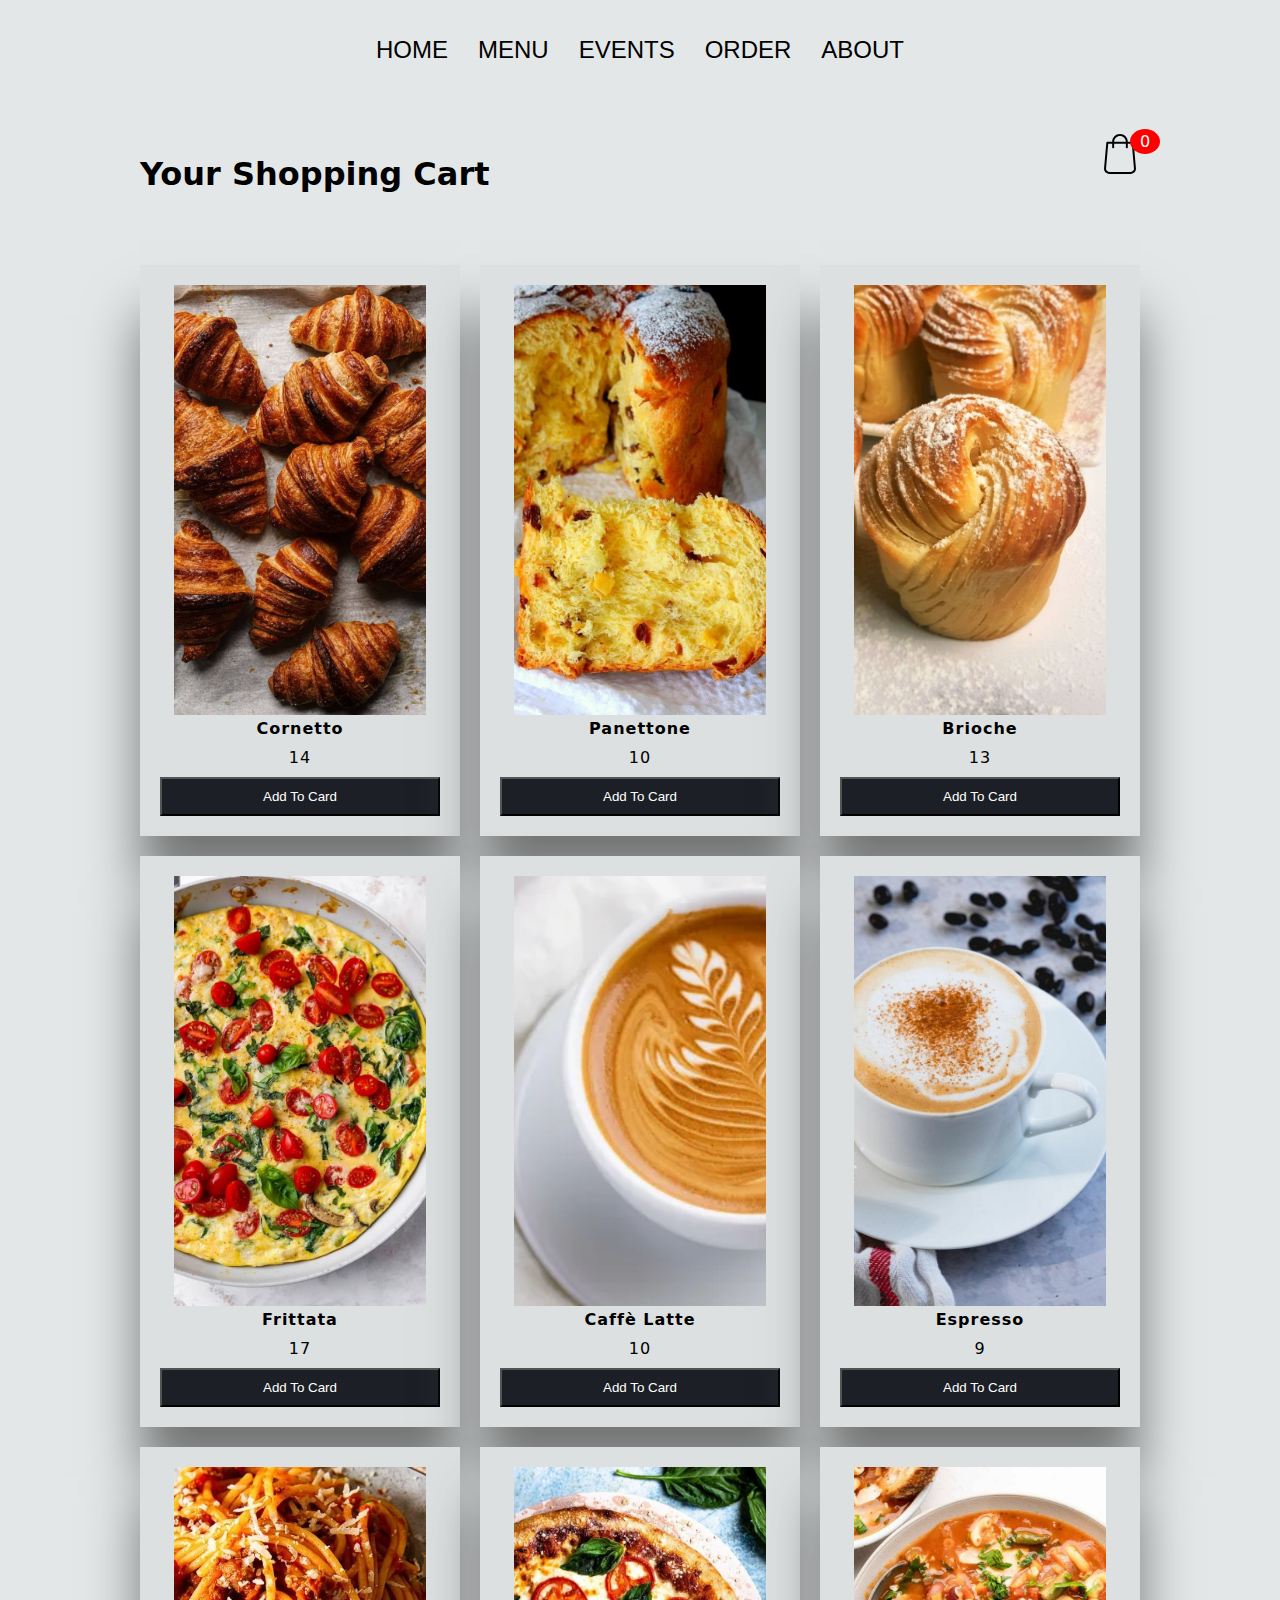
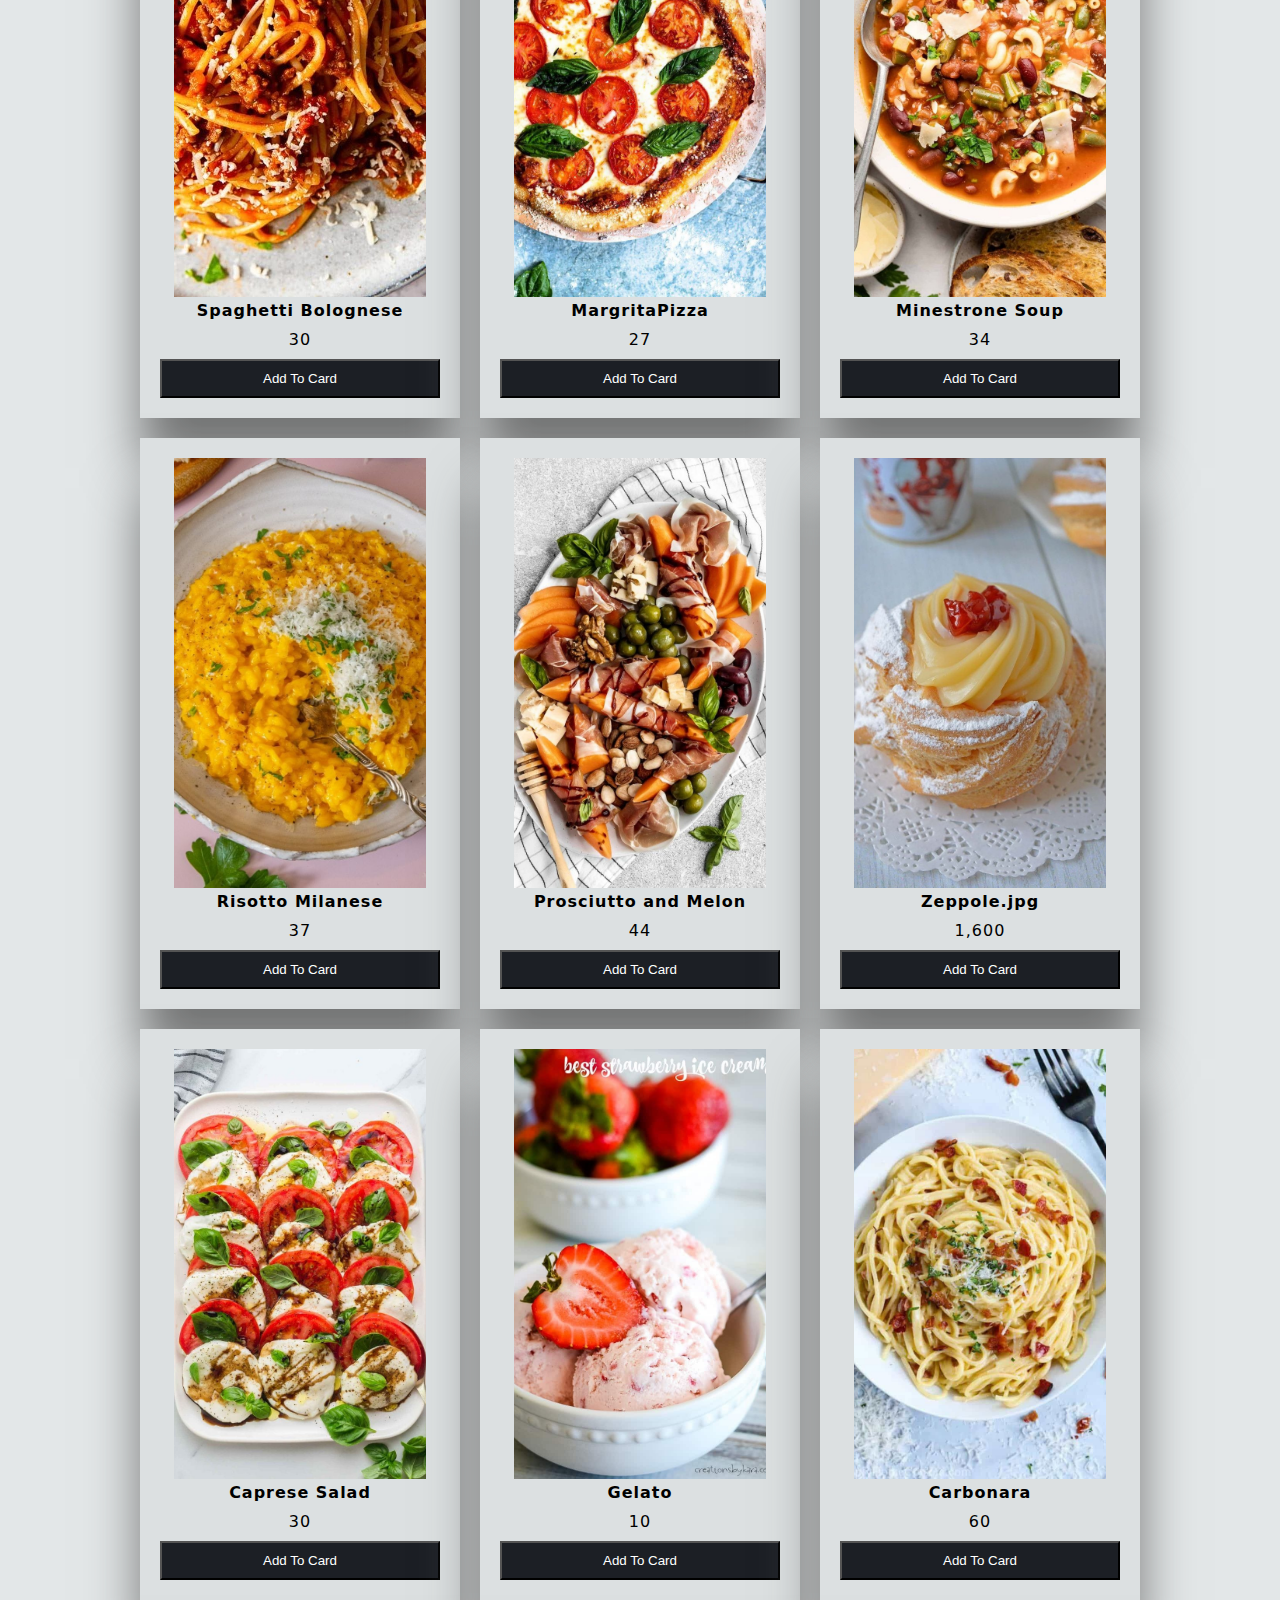
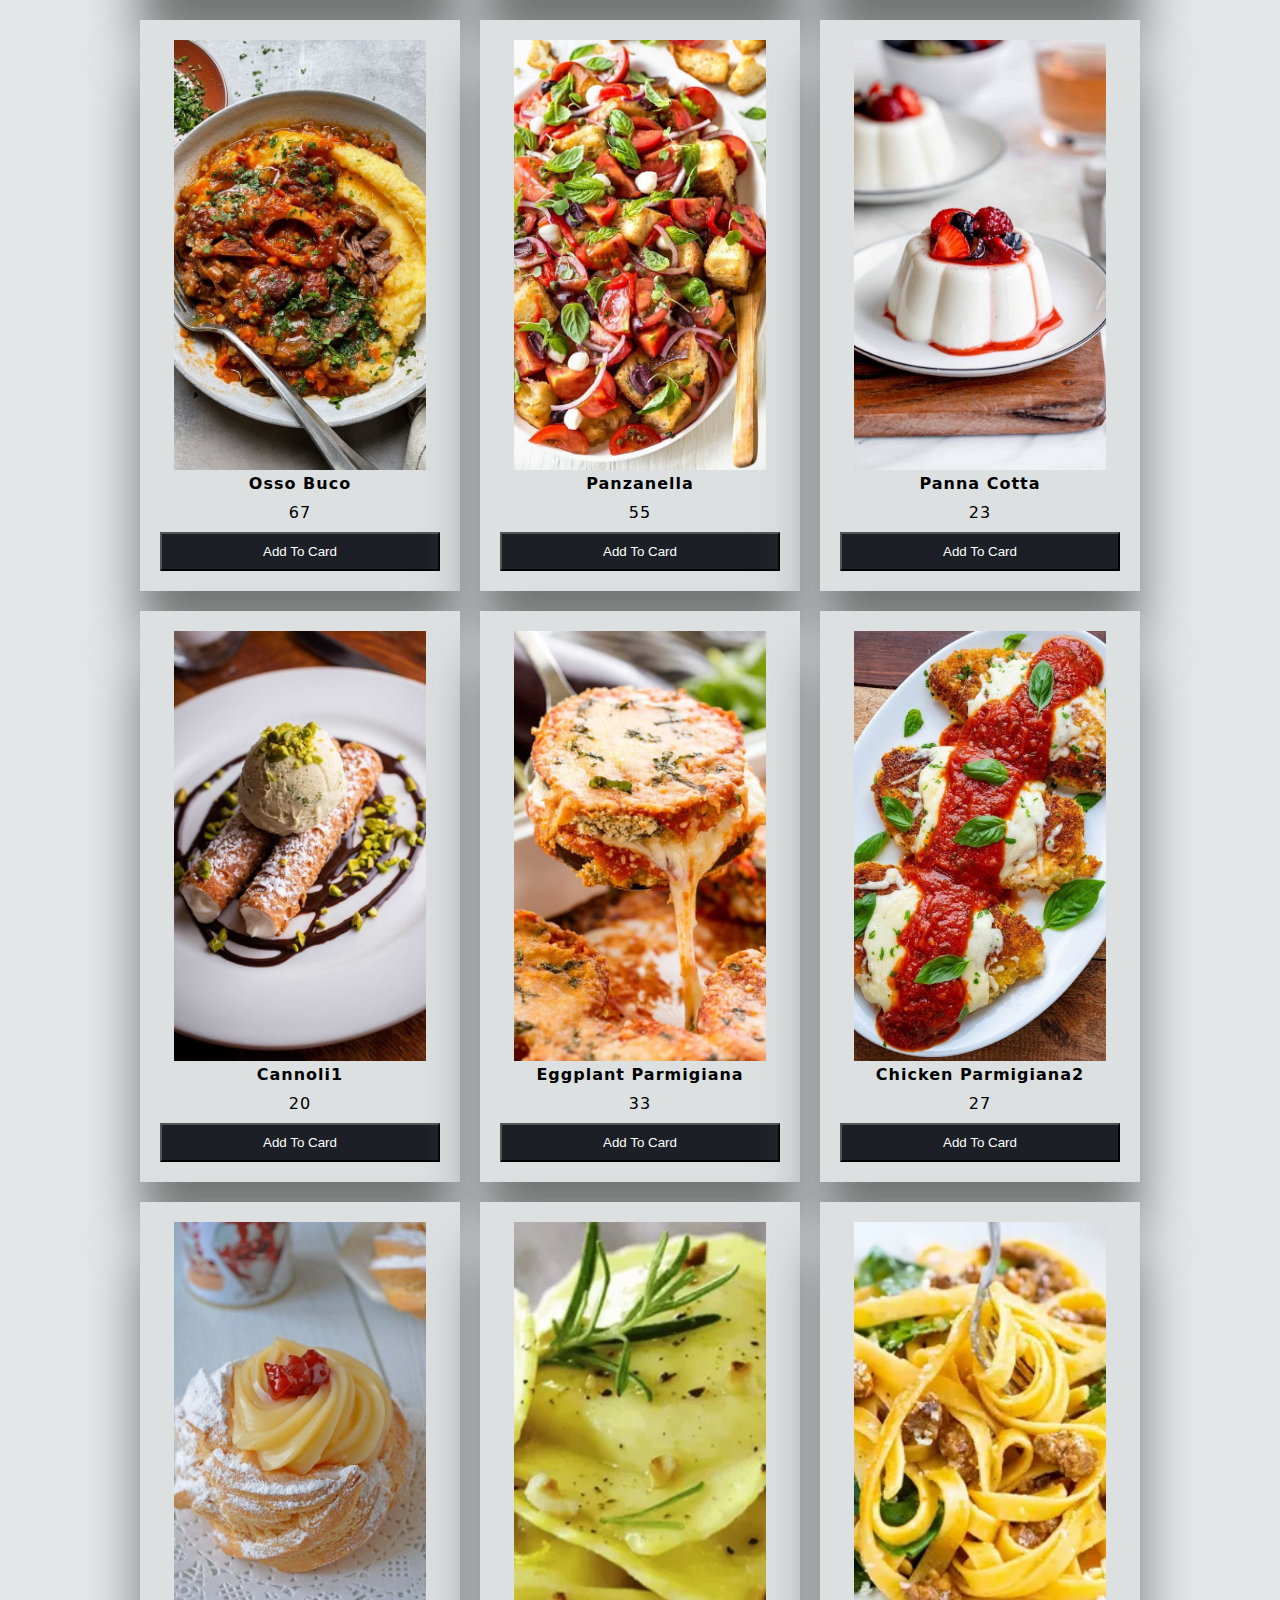
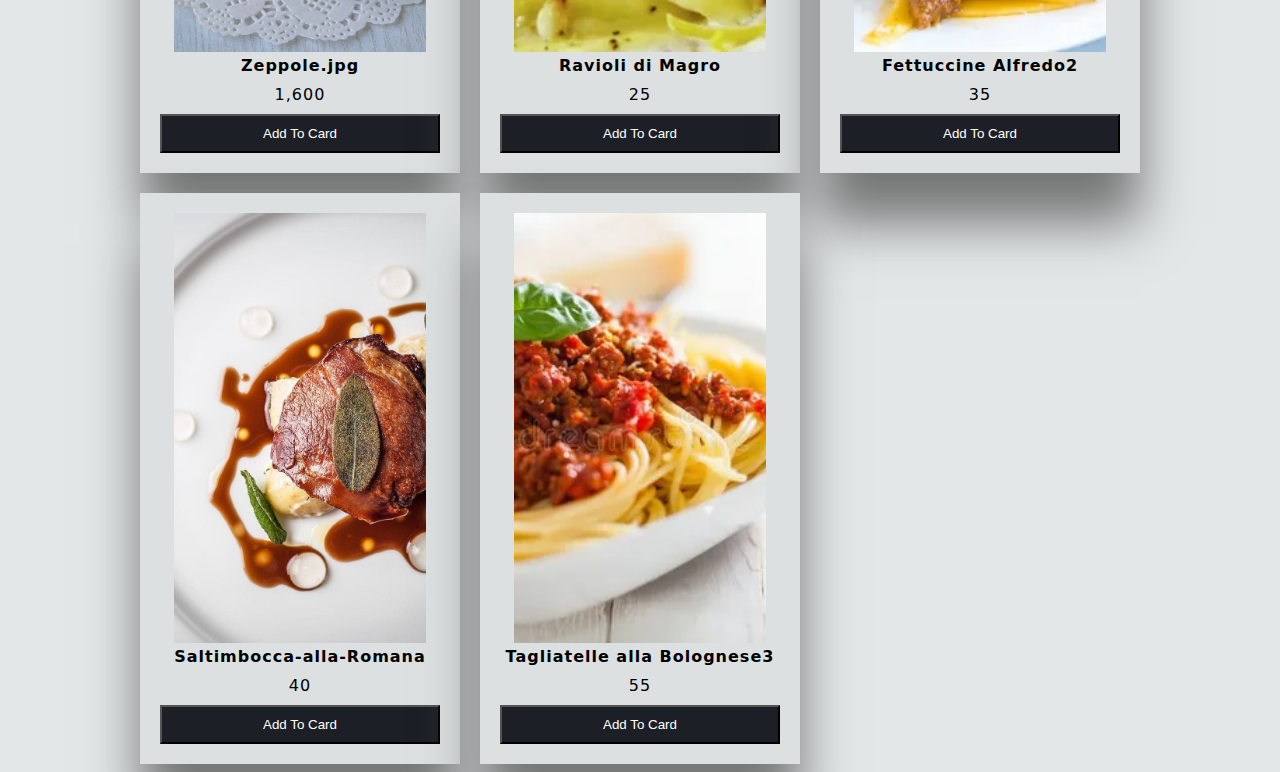
<file: index.html>
<!DOCTYPE html>
<html lang="en">
<head>
    <meta charset="UTF-8">
    <meta http-equiv="X-UA-Compatible" content="IE=edge">
    <meta name="viewport" content="width=device-width, initial-scale=1.0">
    <title>Document</title>
    <link rel="stylesheet" href="css/style.css">
</head>
<body class="">
    <nav>
        <ul class="nav">
         <li class="nav-item">
            <a href="home.html">Home</a>
          </li>
          <li class="nav-item">
            <a href="menu.html">Menu</a>
          </li>
          <li class="nav-item">
            <a href="events.html">Events</a>
          </li>
          <li class="nav-item">
            <a href="index.html">Order</a>
          </li>
          <li class="nav-item">
            <a href="about.html">About</a>
          </li>
         
          
        </ul>
      </nav>
    <div class="container">  
        <header>
            <h1>Your Shopping Cart</h1>
            <div class="shopping">
                <img src="image/shopping.svg">
                <span class="quantity">0</span>
            </div>
        </header>

        <div class="list">
          
        </div>
    </div>
    <div class="card">
        <h1>Card</h1>
        <ul class="listCard">
        </ul>
        <div class="checkOut">
            <div class="total">0</div>
            <div class="closeShopping">Close</div>
        </div>
    </div>

    <script src="js/app.js"></script>
</body>
</html>
</file>
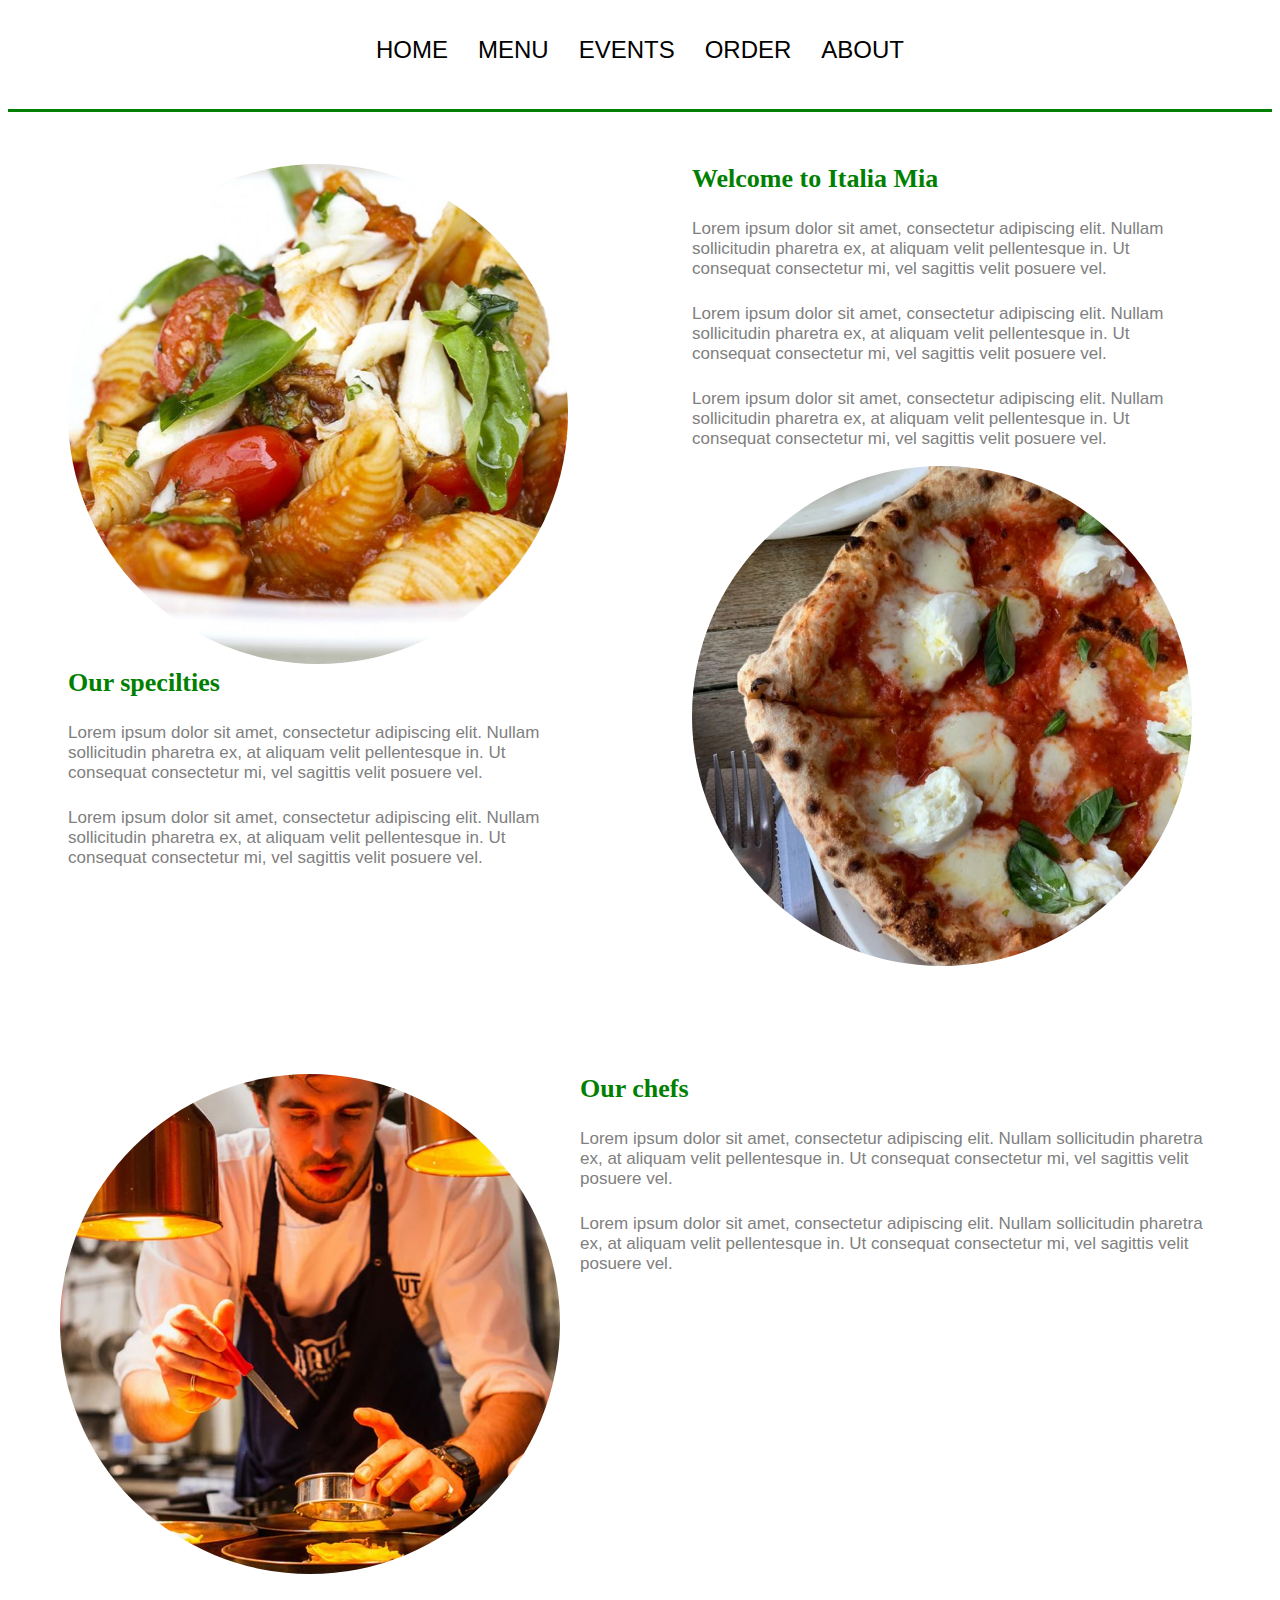
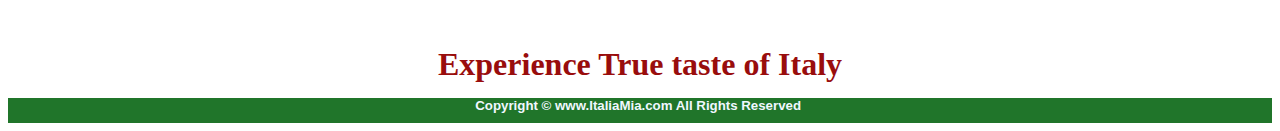
<file: about.html>
<!DOCTYPE html>
<html lang="en">

<head>
    <meta charset="UTF-8">
    <meta name="viewport" content="width=device-width, initial-scale=1.0">
    <title>About</title>
    <link rel="stylesheet" href="about.css" type="text/css">
</head>

<body>
    <nav>
        <ul class="nav">
         <li class="nav-item">
            <a href="home.html">Home</a>
          </li>
          <li class="nav-item">
            <a href="menu.html">Menu</a>
          </li>
          <li class="nav-item">
            <a href="events.html">Events</a>
          </li>
          <li class="nav-item">
            <a href="index.html">Order</a>
          </li>
          <li class="nav-item">
            <a href="about.html">About</a>
          </li>
         
          
        </ul>
      </nav>
    <div class="about">
        <div class="container">
            <div class="section">
                <img src="about/about-1.jpeg" alt="Image 1">
                <div class="content">
                    <h2 class="header" style="position: static; color:green;"> Our specilties</h2>
                    <p class="text">Lorem ipsum dolor sit amet, consectetur adipiscing elit. Nullam sollicitudin
                        pharetra ex, at aliquam velit pellentesque in. Ut consequat consectetur mi, vel sagittis
                        velit
                        posuere vel.</p>
                    <p class="text">Lorem ipsum dolor sit amet, consectetur adipiscing elit. Nullam sollicitudin
                        pharetra ex, at aliquam velit pellentesque in. Ut consequat consectetur mi, vel sagittis velit
                        posuere vel.</p>
                </div>
            </div>

            <div class="section">
                <div class="content">
                    <h2 class="header" style="position: static; color:green;">Welcome to Italia Mia</h2>
                    <p class="text">Lorem ipsum dolor sit amet, consectetur adipiscing elit. Nullam sollicitudin
                        pharetra ex, at aliquam velit pellentesque in. Ut consequat consectetur mi, vel sagittis
                        velit
                        posuere vel.</p>
                    <p class="text">Lorem ipsum dolor sit amet, consectetur adipiscing elit. Nullam sollicitudin
                        pharetra ex, at aliquam velit pellentesque in. Ut consequat consectetur mi, vel sagittis
                        velit
                        posuere vel.</p>
                    <p class="text">Lorem ipsum dolor sit amet, consectetur adipiscing elit. Nullam sollicitudin
                        pharetra ex, at aliquam velit pellentesque in. Ut consequat consectetur mi, vel sagittis
                        velit
                        posuere vel.</p>
                </div>
                <img src="about/about-2.jpeg" alt="Image 1">

            </div>
        </div>
        <div class="section" style="display: flex;">
            <img src="about/about-3.jpeg" alt="Image 1">
            <div class="content">
                <h2 class="header" style="position: static; color:green;">Our chefs</h2>
                <p class="text">Lorem ipsum dolor sit amet, consectetur adipiscing elit. Nullam sollicitudin
                    pharetra ex, at aliquam velit pellentesque in. Ut consequat consectetur mi, vel sagittis velit
                    posuere vel.</p>
                <p class="text">Lorem ipsum dolor sit amet, consectetur adipiscing elit. Nullam sollicitudin
                    pharetra ex, at aliquam velit pellentesque in. Ut consequat consectetur mi, vel sagittis velit
                    posuere vel.</p>
            </div>
        </div>
        <div class="last" align="center">
            <h1 style="margin: 40px ; color: rgb(153, 13, 13); ">Experience True taste of Italy</h1>
        </div>
        <div class="end">
            <h5>Copyright © www.ItaliaMia.com All Rights Reserved </h5>
        </div>

    </div>
</body>

</html>
</div>
</body>

</html>
</file>
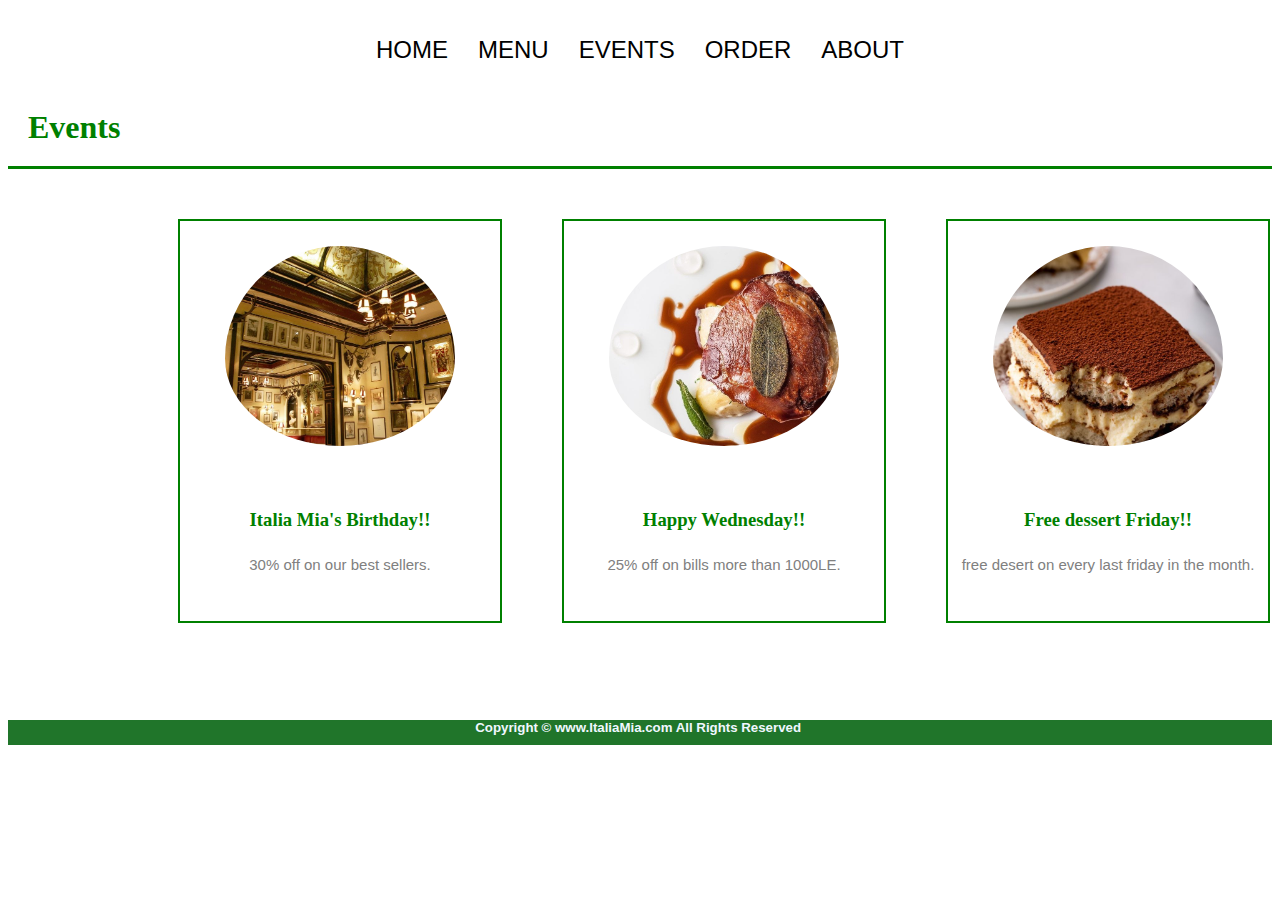
<file: events.html>
<!DOCTYPE html>
<html lang="en">

<head>
    <meta charset="UTF-8">
    <meta name="viewport" content="width=device-width, initial-scale=1.0">
    <title>Events</title>
    <link rel="stylesheet" href="events.css" type="text/css">
    <script>
        document.addEventListener('DOMContentLoaded', function () {
            var button1 = document.getElementById("btn-1");
            var button2 = document.getElementById("btn-2");
            var button3 = document.getElementById("btn-3");

            button1.addEventListener('click', function () {
                localStorage.setItem('action', 'action1');
            });

            button2.addEventListener('click', function () {
                localStorage.setItem('action', 'action2');
            });

            button3.addEventListener('click', function () {
                localStorage.setItem('action', 'action3');
            });
        });
    </script>
</head>

<body>
    <nav>
        <ul class="nav">
         <li class="nav-item">
            <a href="home.html">Home</a>
          </li>
          <li class="nav-item">
            <a href="menu.html">Menu</a>
          </li>
          <li class="nav-item">
            <a href="events.html">Events</a>
          </li>
          <li class="nav-item">
            <a href="index.html">Order</a>
          </li>
          <li class="nav-item">
            <a href="about.html">About</a>
          </li>
         
          
        </ul>
      </nav>
    <div class="events">
        <h1 style="color: green; margin: 20px;">Events</h1>
        <div class="container">
            <div class="content">
                <a href="details.html" id="btn-1">
                    <article class="article">
                        <img src="events/events-1.jpeg" alt="Image 1">
                        <h3 class="title">Italia Mia's Birthday!! </h3>
                        <p class="text">30% off on our best sellers.</p>

                    </article>
                </a>
                <a href="details.html" id="btn-2">
                    <article class="article">
                        <img src="events/events-2.jpg" alt="Image 1">
                        <h3 class="title">Happy Wednesday!!</h3>
                        <p class="text">25% off on bills more than 1000LE.</p>
                    </article>
                </a>

                <a href="details.html" id="btn-3">
                    <article class="article">
                        <img src="events/events-3.jpeg" alt="Image 1">
                        <h3 class="title">Free dessert Friday!!</h3>
                        <p class="text">free desert on every last friday in the month.</p>
                    </article>
                </a>
            </div>
        </div>
    </div>
    <div class="end">
        <h5>Copyright © www.ItaliaMia.com All Rights Reserved </h5>
    </div>
    </div>
</body>

</html>
</file>
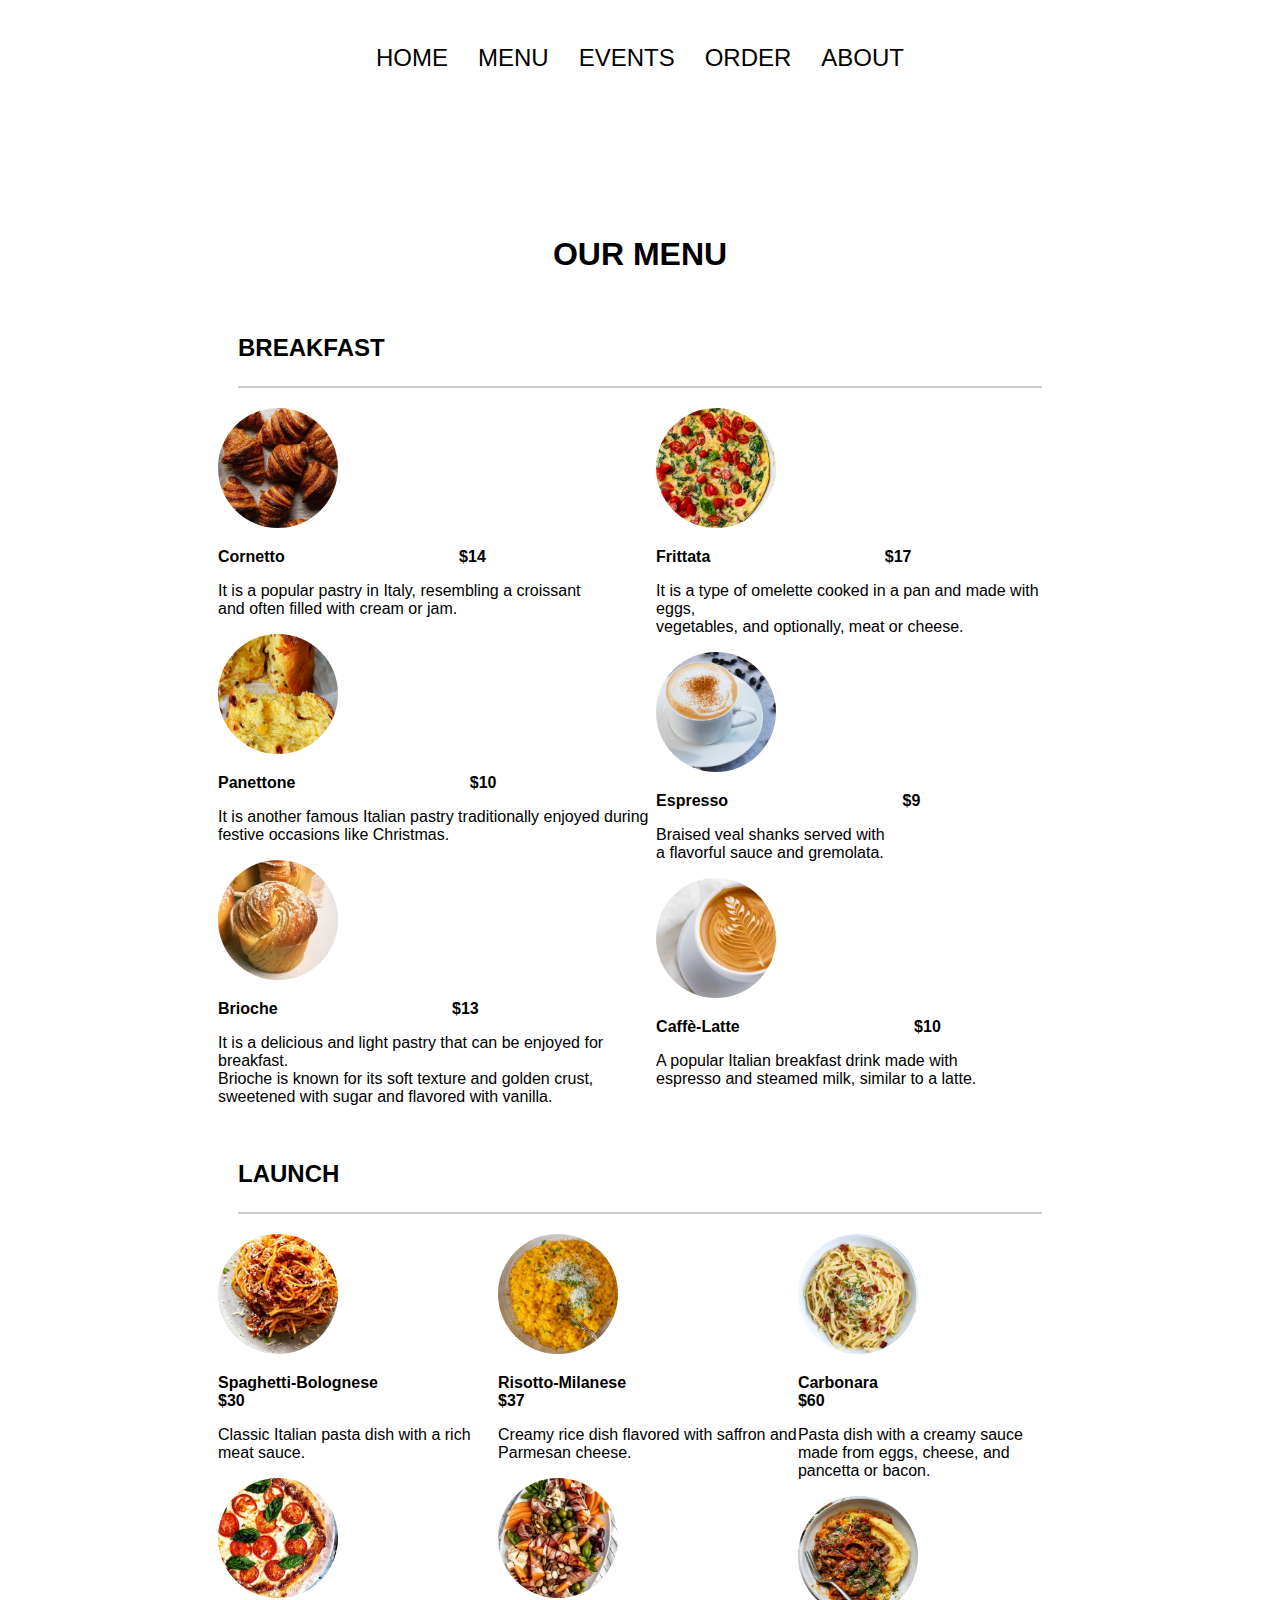
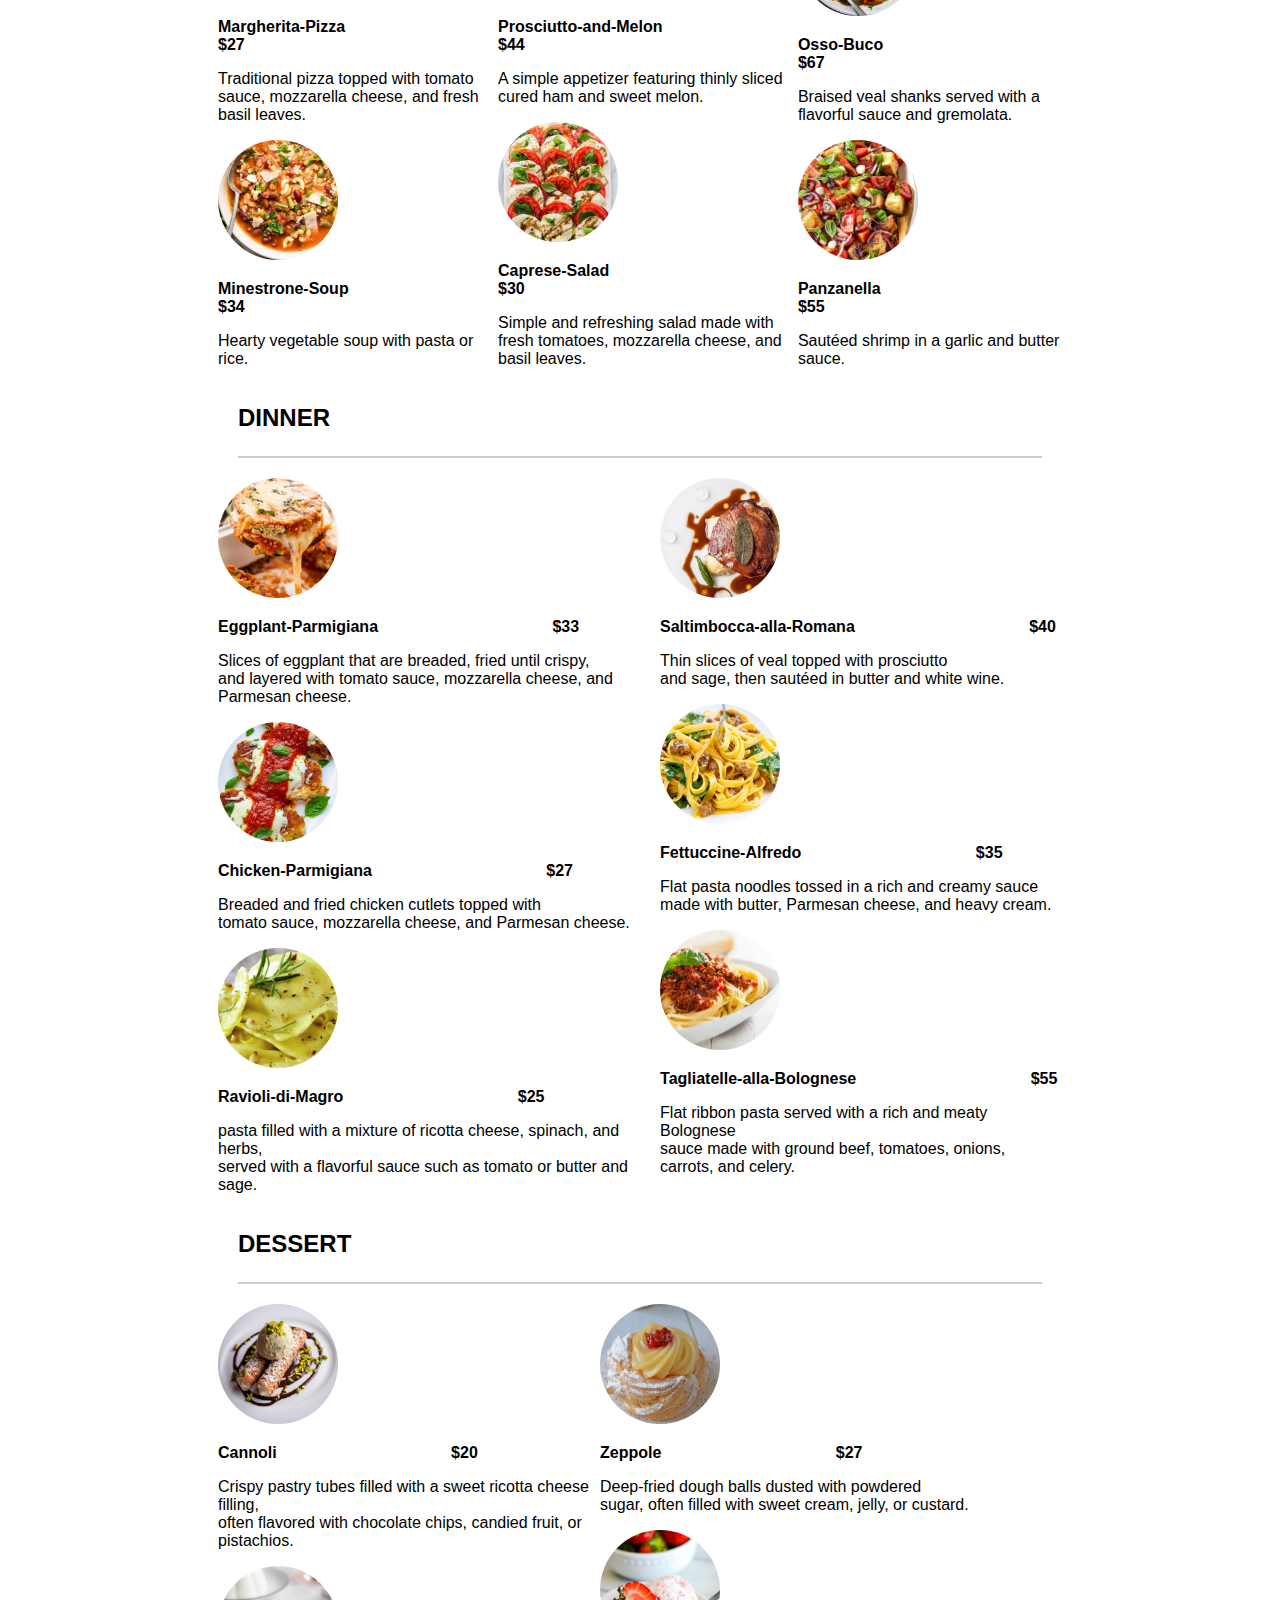
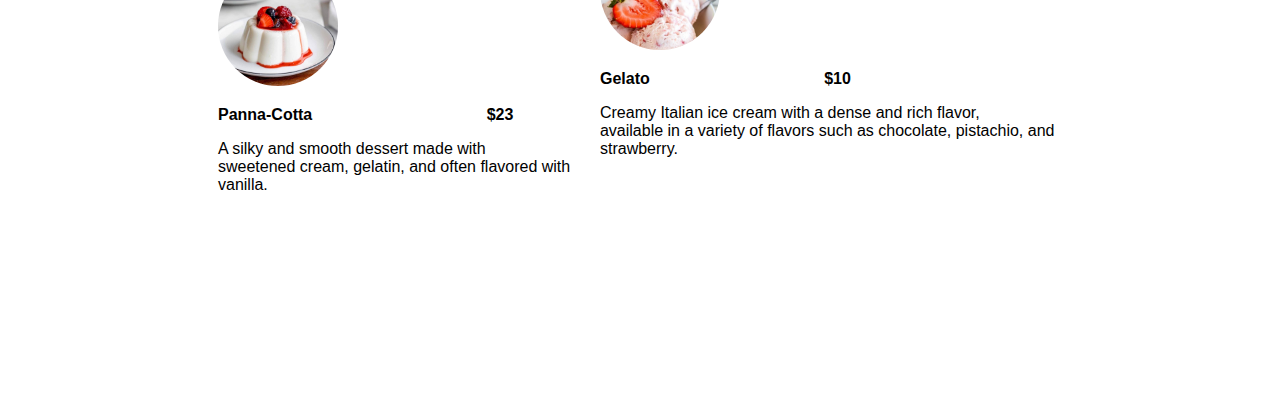
<file: menu.html>
<!DOCTYPE html>
<html lang="en">
<head>
    <meta charset="UTF-8">
    <meta name="viewport" content="width=device-width, initial-scale=1.0">
    <title>Restaurant Menu</title>
    <link rel="stylesheet" href="./menu.css">
</head>
<body>
  <nav>
    <ul class="nav">
     <li class="nav-item">
        <a href="home.html">Home</a>
      </li>
      <li class="nav-item">
        <a href="menu.html">Menu</a>
      </li>
      <li class="nav-item">
        <a href="events.html">Events</a>
      </li>
      <li class="nav-item">
        <a href="index.html">Order</a>
      </li>
      <li class="nav-item">
        <a href="about.html">About</a>
      </li>
     
      
    </ul>
  </nav>
<br>


    <div class="menu">
        <h1 class="paragraph1">OUR MENU</h1>
        <h2 class="paragraph2">BREAKFAST</h2>
        <div class="breakfast">
            <div class="breakfast-1">

                
             <img src="menu/Cornetto.jpg" id="im1">
              <p class="m1"><b> Cornetto $14</b></p>
             <p>  It is a popular pastry in Italy, resembling a croissant <br> and often filled with cream or jam. </p>
             

            
             <img src="menu/Panettone.jpg" id="im1" >
              <p class="m1"><b>Panettone $10</b></p>
              <p>It is another famous Italian pastry traditionally enjoyed during <br>
                festive occasions like Christmas.</p>
             

             
             <img src="menu/Brioche.jpg" id="im1">
              <p class="m1"><b>Brioche $13</b></p>
               <p> It is a delicious and light pastry that can be enjoyed for breakfast. <br> Brioche is known for its soft texture and golden crust, <br> sweetened with sugar and flavored with vanilla.</p>
         
<br>
                </div>


                <div class="breakfast-2">

                    <img src="menu/Frittata.jpg" id="im1">
                      <p class="m1"> <b>Frittata  $17</b></p>
                      <p>It is a type of omelette cooked in a pan and made with eggs,<br> vegetables, and optionally, meat or cheese.  </p>

                   <img src="menu/Espresso.jpg" id="im1" >
                    <p class="m1"> <b>Espresso  $9</b></p>
                 <p>Braised veal shanks served with <br> a flavorful sauce and gremolata.</p> 

                 <img src="menu/Caffè Latte.webp" id="im1" >
                  <p class="m1"><b> Caffè-Latte $10</b></p>
                    <p class="desc">A popular Italian breakfast drink made with <br> espresso and steamed milk, similar to a latte.</p>
                  
                    </div>
        </div>

      
      <h2 class="paragraph2">LAUNCH</h2>
      
            <div class="launch">
                
                <div class="launch-1">
        
             <img src="menu/Spaghetti Bolognese.jpg" id="im1">
            <p class="m1"><b>Spaghetti-Bolognese $30</b></p>
             <p> Classic Italian pasta dish with a rich meat sauce.</p>  
               
             <img src="menu/Margherita Pizza.jpg" id="im1">
              <p class="m1"> <b>Margherita-Pizza $27 </b></p>
              <p> Traditional pizza topped with tomato sauce, mozzarella cheese, and fresh basil leaves.</p>
               
        <img src="menu/Minestrone Soup.jpg" id="im1">
        <p class="m1"><b>Minestrone-Soup $34 </b></p>
        <p> Hearty vegetable soup with pasta or rice.</p>    

                
           
            </div>

            <div class="launch-2">

            <img src="menu/Risotto Milanese.jpg" id="im1">
            <p class="m1"><b> Risotto-Milanese $37</b></p>
            <p> Creamy rice dish flavored with saffron and Parmesan cheese.</p>

        <img src="menu/Prosciutto and Melon.jpg" id="im1" >
          <p class="m1"><b>Prosciutto-and-Melon $44</b></p>
          <p>A simple appetizer featuring thinly sliced cured ham and sweet melon.</p>
           

        <img src="menu/Caprese Salad.jpg" id="im1">
        <p class="m1"><b>Caprese-Salad $30</b></p>
         <p> Simple and refreshing salad made with fresh tomatoes, mozzarella cheese, and basil leaves.</p>
        
                </div>


                <div class="launch-3">

               <img src="menu/Carbonara.jpg" id="im1">
                  <p class="m1"> <b>Carbonara  $60</b></p>
                  <p>Pasta dish with a creamy sauce made from eggs, cheese, and pancetta or bacon.</p>
   
               <img src="menu/Osso Buco.jpg" id="im1" >
                  <p class="m1"> <b>Osso-Buco  $67</b></p>
               <p>Braised veal shanks served with a flavorful sauce and gremolata.</p>   
                

            <img src="menu/Panzanella.jpg" id="im1" >
              <p class="m1"><b>Panzanella $55</b></p>
                <p class="desc">Sautéed shrimp in a garlic and butter sauce.</p>
                 
                    </div>

              </div>

              <h2 class="paragraph2">DINNER</h2>
              <div class="dinner">
                <div class="dinner-1">

                <img src="menu/Eggplant Parmigiana.jpg" id="im1">
                <p class="m1"><b> Eggplant-Parmigiana $33</b></p>
                <p> Slices of eggplant that are breaded, fried until crispy,  <br>and layered with tomato sauce, mozzarella cheese, and Parmesan cheese.</p>
   
               <img src="menu/Chicken Parmigiana2.jpg" id="im1" >
                <p class="m1"><b>Chicken-Parmigiana $27</b></p>
                <p>Breaded and fried chicken cutlets topped with <br> tomato sauce, mozzarella cheese, and Parmesan cheese.</p>
                
              <img src="menu/Ravioli di Magro.webp" id="im1">
                <p class="m1"><b>Ravioli-di-Magro $25</b></p>
                 <p> pasta filled with a mixture of ricotta cheese, spinach, and herbs,  <br>served with a flavorful sauce such as tomato or butter and sage.</p>
               
                    </div>
    
    
                    <div class="dinner-2">
    
                   <img src="menu/Saltimbocca-alla-Romana.jpg" id="im1">
                      <p class="m1"> <b>Saltimbocca-alla-Romana $40</b></p>
                      <p>Thin slices of veal topped with prosciutto <br> and sage,  then sautéed in butter and white wine.
                      </p>   
        
                     <img src="menu/Fettuccine Alfredo2.webp" id="im1" >
                      <p class="m1"> <b>Fettuccine-Alfredo $35</b></p>
                   <p> Flat pasta noodles tossed in a rich and  creamy sauce <br> made with butter, Parmesan cheese, and heavy cream.</p>   
                    
                    <img src="menu/Tagliatelle alla Bolognese3.webp" id="im1" >
                    <p class="m1"><b>Tagliatelle-alla-Bolognese $55</b></p>
                      <p class="desc">Flat ribbon pasta served with a rich and meaty Bolognese <br>sauce made  with ground beef, tomatoes, onions, carrots, and celery.
                    </p> 
                      
                        </div>
              </div>
             
              <h2 class="paragraph2">DESSERT</h2>
              <div class="dessert">
                <div class="dessert-1">
                 <img src="menu/Cannoli1.jpg" id="im1" >
                    <p class="m1"> <b>Cannoli $20</b></p>
                    <p> Crispy pastry tubes filled with a sweet ricotta cheese filling, <br>often flavored with chocolate chips, candied fruit, or pistachios.</p>
 
                  <img src="menu/Panna Cotta.jpg" id="im1" >
                    <p class="m1"> <b>Panna-Cotta $23</b></p>
                    <p>A silky and smooth dessert made with<br> sweetened cream, gelatin, and often flavored with vanilla.</p> 
                </div>

                <div class="dessert-2">
                  <img src="menu/Zeppole.jpg" id="im1" >
                    <p class="m1"> <b>Zeppole $27</b></p>
                    <p>Deep-fried dough balls dusted with powdered <br>sugar, often filled with sweet cream, jelly, or custard.</p>
  
                 <img src="menu/Gelato.jpg" id="im1" >
                  <p class="m1"> <b>Gelato $10</b></p>
                  <p>Creamy Italian ice cream with a dense and rich flavor,<br> available in a variety of flavors such as chocolate, pistachio, and strawberry.</p>

    </div>

</body>
</html>
</file>
<file: css/style.css>
body{
    background-color: #E3E7E8;
    font-family: system-ui;
}
.nav {
    display: flex;
    flex-direction: row;
    justify-content: center;
    z-index: 100;
    left: 0;
    width: 100%;
    padding: 0;
}

.nav li {
    
    list-style-type: none;
    padding: 20px 15px;
}

.nav li a {
    font-family:'Segoe UI', Tahoma, Geneva, Verdana, sans-serif;
    color: #000000;
    font-size: 1.5em;
    text-transform: uppercase;
    font-weight: 300;
    text-decoration: none;
}
.nav li a:hover {
    text-decoration-line:underline;
    color: rgb(11, 181, 11);
}
.container{
    width: 1000px;
    margin: auto;
    transition: 0.5s; 
}
header{
    display: grid;
    grid-template-columns: 1fr 50px;
    margin-top: 50px;
}
header .shopping{
    position: relative;
    text-align: right;
}
header .shopping img{
    width: 40px;
}
header .shopping span{
    background: red;
    border-radius: 50%;
    display: flex;
    justify-content: center;
    align-items: center;
    color: #fff;
    position: absolute;
    top: -5px;
    left: 80%;
    padding: 3px 10px;
}
.list{
    display: grid;
    grid-template-columns: repeat(3, 1fr);
    column-gap: 20px;
    row-gap: 20px;
    margin-top: 50px;
}
.list .item{
    text-align: center;
    background-color: #DCE0E1;
    padding: 20px;
    box-shadow: 0 50px 50px #757676;
    letter-spacing: 1px;
}
.list .item img{
    width: 90%;
    height: 430px;
    object-fit: cover;
}
.list .item .title{
    font-weight: 600;
}
.list .item .price{
    margin: 10px;
}
.list .item button{
    background-color: #1C1F25;
    color: #fff;
    width: 100%;
    padding: 10px;
}
.card{
    position: fixed;
    top:0;
    left: 100%;
    width: 500px;
    background-color: #453E3B;
    height: 100vh;
    transition: 0.5s;
}
.active .card{
    left: calc(100% - 500px);
}
.active .container{
   transform: translateX(-200px);
}
.card h1{
    color: #E8BC0E;
    font-weight: 100;
    margin: 0;
    padding: 0 20px;
    height: 80px;
    display: flex;
    align-items: center;
}
.card .checkOut{
    position: absolute;
    bottom: 0;
    width: 100%;
    display: grid;
    grid-template-columns: repeat(2, 1fr);

}
.card .checkOut div{
    background-color: #E8BC0E;
    width: 100%;
    height: 70px;
    display: flex;
    justify-content: center;
    align-items: center;
    font-weight: bold;
    cursor: pointer;
}
.card .checkOut div:nth-child(2){
    background-color: #1C1F25;
    color: #fff;
}
.listCard li{
    display: grid;
    grid-template-columns: 100px repeat(3, 1fr);
    color: #fff;
    row-gap: 10px;
}
.listCard li div{
    display: flex;
    justify-content: center;
    align-items: center; 
}
.listCard li img{
    width: 100%;
    border-radius: 50%;
    padding-bottom: 10px;
}
.listCard li button{
    background-color: #fff5;
    border: none;
}
.listCard .count{
    margin: 0 10px;
}
</file>
<file: about.css>
.nav {
    display: flex;
    flex-direction: row;
    justify-content: center;
    z-index: 100;
    left: 0;
    width: 100%;
    padding: 0;
}

.nav li {
    
    list-style-type: none;
    padding: 20px 15px;
}

.nav li a {
    font-family:'Segoe UI', Tahoma, Geneva, Verdana, sans-serif;
    color: #000000;
    font-size: 1.5em;
    text-transform: uppercase;
    font-weight: 300;
    text-decoration: none;
}
.nav li a:hover {
    text-decoration-line:underline;
    color: rgb(11, 181, 11);
}


.about {
    align-items: center;
    flex-wrap: wrap;
    gap: 32px;
    margin-top: 25px;
    border-top: solid green;

}

.container {
    display: flex;
    justify-content: center;
    padding-left: 100px;
    padding-right: 100px;

}

.section {
    margin: 20px;
    padding: 32px;
}

img {

    width: 500px;
    height: 500px;
    object-fit: cover;
    margin-right: 20px;
    border-radius: 50%;
}

.content {
    flex: 1;
}

.content .header {
    margin: 0;
    font-size: 26px;
}

.content .text {
    margin-top: 25px;
    font: 1em sans-serif;
    font-size: 17px;
    color: gray;

}

.end {
    font-family: 'Segoe UI', Tahoma, Geneva, Verdana, sans-serif;
    justify-content: center;
    text-align: center;
    height: 25px;
    background-color: #20752a;
    color: aliceblue;
    margin-top: -25px;
}
</file>
<file: events.css>
.nav {
    display: flex;
    flex-direction: row;
    justify-content: center;
    z-index: 100;
    left: 0;
    width: 100%;
    padding: 0;
}

.nav li {
    
    list-style-type: none;
    padding: 20px 15px;
}

.nav li a {
    font-family:'Segoe UI', Tahoma, Geneva, Verdana, sans-serif;
    color: #000000;
    font-size: 1.5em;
    text-transform: uppercase;
    font-weight: 300;
    text-decoration: none;
}
.nav li a:hover {
    text-decoration-line:underline;
    color: rgb(11, 181, 11);
}
.events {
    align-items: flex-start;
    flex-wrap: wrap;
    gap: 32px;
    margin-top: 25px;
    padding-bottom: 25px;
}

.article {
    align-items: center;
    text-align: center;
    width: 300px;
    height: 380px;
    padding: 10px;
    border: 2px solid green;
    margin: 30px;
}

.article:hover {
    transform: scale(1.1);
    box-shadow: 10px 10px 5px gray;

}

.container {
    border-top: solid green;
    padding: 20px;
    align-content: center;

}

.container .content {
    display: flex;
    flex-direction: row;
    height: fit-content;
    padding-left: 120px;
}

.container .content a {
    text-decoration: none;
    clear: inherit;
    color: green;

}

.container .content .article img {
    padding-top: 15px;
    padding-bottom: 40px;
    width: 230px;
    border-radius: 50%;
    height: 200px;
    object-fit: cover;

}

.container .content .article .text {
    margin-top: 25px;
    font: 1em sans-serif;
    font-size: 15px;
    color: gray;

}

.end {
    font-family: 'Segoe UI', Tahoma, Geneva, Verdana, sans-serif;
    justify-content: center;
    text-align: center;
    height: 25px;
    background-color: #20752a;
    color: aliceblue;
    
}
</file>
<file: menu.css>
.nav {
    display: flex;
    flex-direction: row;
    justify-content: center;
    position: absolute;
    z-index: 100;
    left: 0;
    width: 100%;
    padding: 0;
}

.nav li {
    
    list-style-type: none;
    padding: 20px 15px;
}

.nav li a {
    font-family:'Segoe UI', Tahoma, Geneva, Verdana, sans-serif;
    color: #000000;
    font-size: 1.5em;
    text-transform: uppercase;
    font-weight: 300;
    text-decoration: none;
}
.nav li a:hover {
    text-decoration-line:underline;
    color: rgb(11, 181, 11);
}

.menu{
   
    margin: 210px;
  flex-wrap: wrap;
  
  justify-content:center;
  font-family: "Source Sans Pro", "Poppins", sans-serif;
  font-size: 16px;
  
}

#im1{
    height: 120px;
    width: 120px;
    border-radius: 50%;
    object-fit: cover;
   }

   p{
    color:black;
   }

   .paragraph1{
    text-align: center;
    padding-bottom: 40px;
    color:black;
  }

  .launch {
    display: flex;
    justify-content: space-between;
    
  }
  
  
.paragraph2{
    color:black;
    margin: 20px;
  padding-bottom: 1em;
  border-bottom: 2px solid #ccc;
}


p.m1{
   word-spacing: 170px;
}

.breakfast{
    display: flex;
    justify-content: space-between;

}

.dinner{
    display: flex;
    justify-content: space-between;
}

.dessert{
    display: flex;
    justify-content: space-between;
}

a{
    text-decoration: none;
}
</file>
